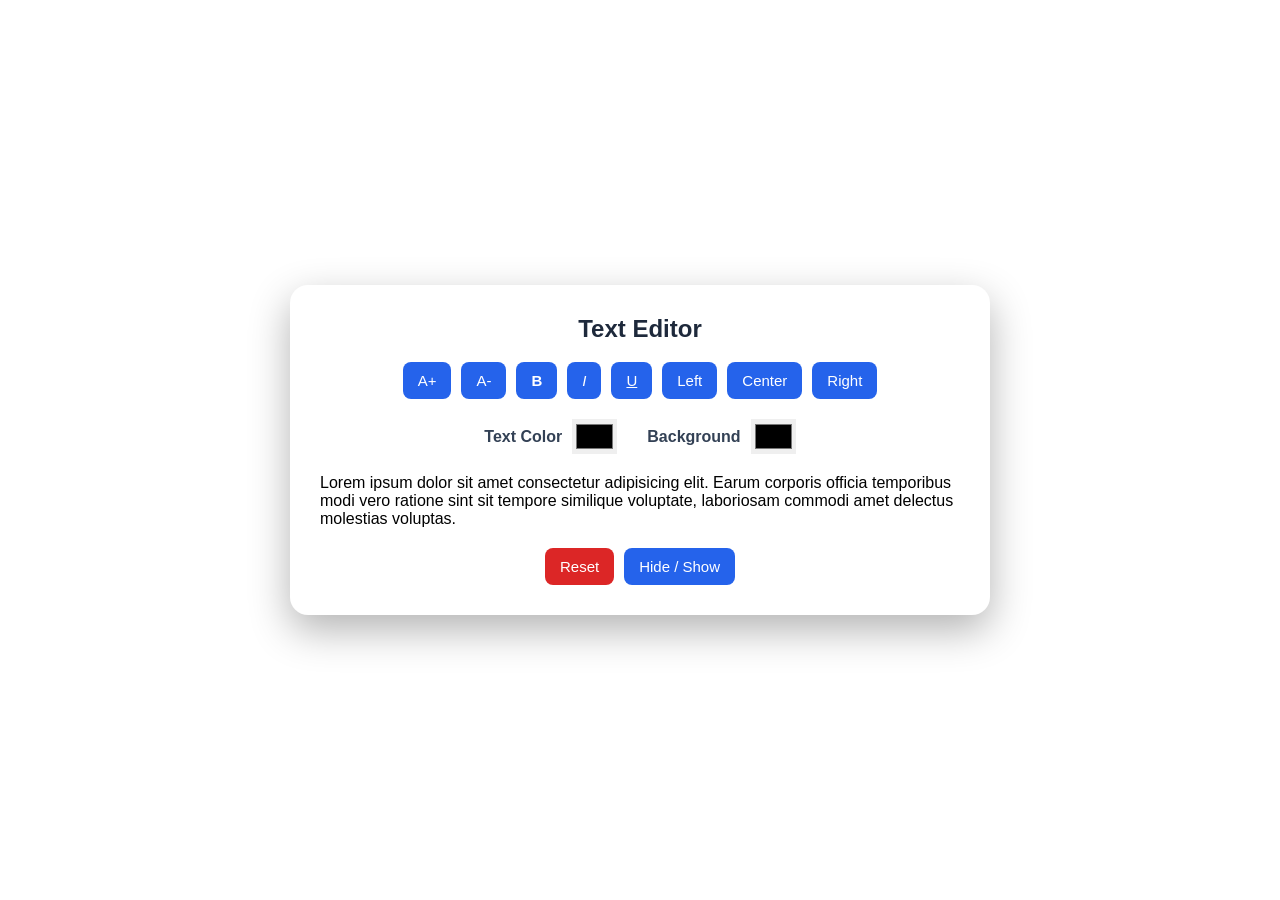
<file: index.html>
<!DOCTYPE html>
<html lang="en">
  <head>
    <meta charset="UTF-8" />

    <meta name="viewport" content="width=device-width, initial-scale=1.0" />

    <title>Text Editor</title>

    <link rel="stylesheet" href="style.css" />
  </head>

  <body>
    <div class="editor">
      <h2>Text Editor</h2>

      <!-- Font Size -->
      <div class="tools">
        <button onclick="fontSize(2)">A+</button>

        <button onclick="fontSize(-2)">A-</button>

        <!-- Bold -->
        <button onclick="fontWeight()">
          <b>B</b>
        </button>

        <!-- Italic -->
        <button onclick="fontItalic()">
          <i>I</i>
        </button>

        <!-- Underline -->
        <button onclick="fontUnderline()">
          <u>U</u>
        </button>

        <!-- Text Align -->
        <button onclick="changeAlign('left')">Left</button>

        <button onclick="changeAlign('center')">Center</button>

        <button onclick="changeAlign('right')">Right</button>
      </div>

      <!-- Colors -->
      <div class="colors">
        <label>
          Text Color

          <input type="color" oninput="changeColor(this.value)" />
        </label>

        <label>
          Background

          <input type="color" oninput="changeBackground(this.value)" />
        </label>
      </div>

      <!-- Text -->
      <p id="par">
        Lorem ipsum dolor sit amet consectetur adipisicing elit. Earum corporis
        officia temporibus modi vero ratione sint sit tempore similique
        voluptate, laboriosam commodi amet delectus molestias voluptas.
      </p>

      <!-- Extra Controls -->
      <div class="extra-tools">
        <button onclick="resetText()" class="reset">Reset</button>

        <button onclick="hideText()">Hide / Show</button>
      </div>
    </div>

    <script src="app.js"></script>
  </body>
</html>
</file>
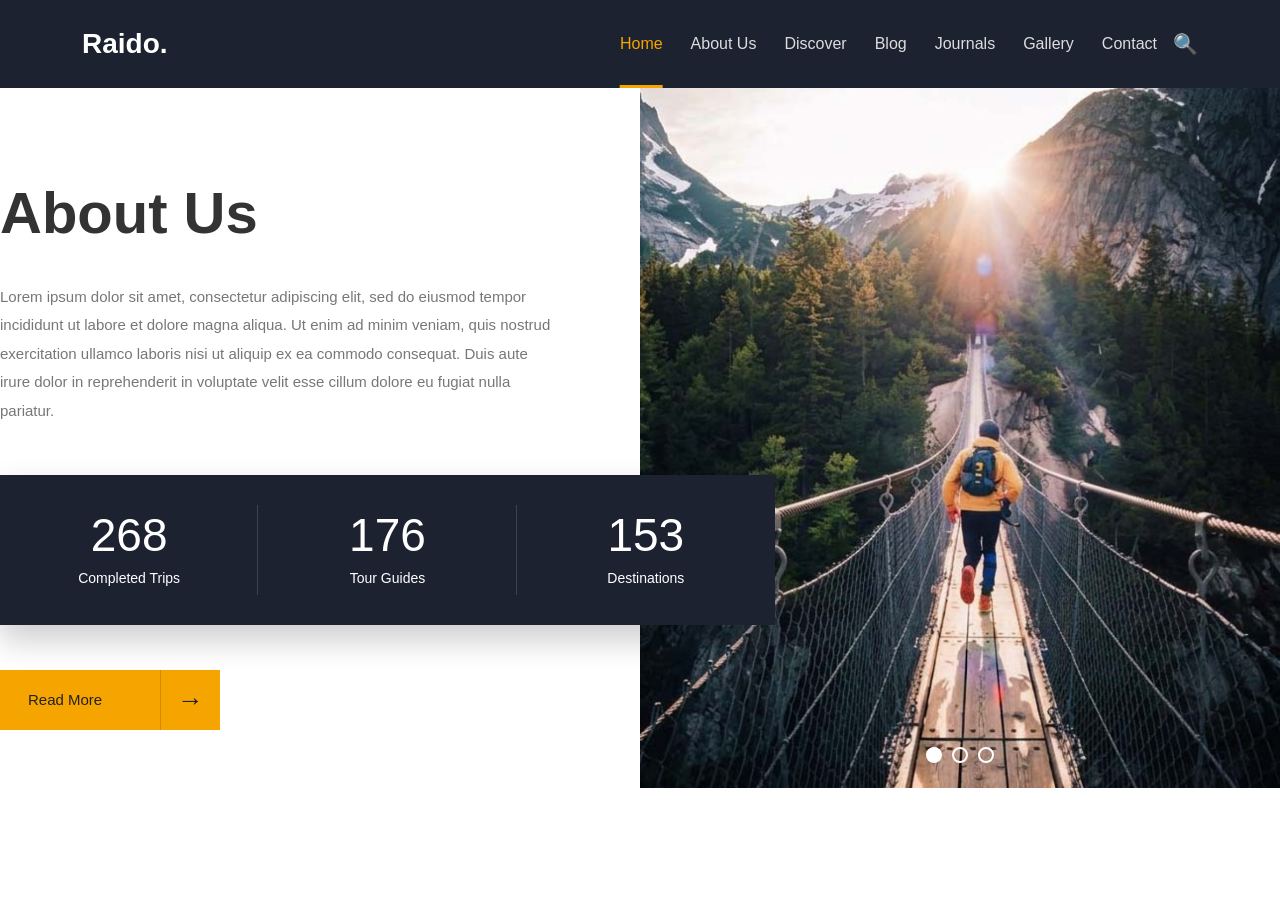
<file: project-2/index.html>
<!DOCTYPE html>
<html lang="en">
  <head>
    <meta charset="UTF-8" />

    <meta name="viewport" content="width=device-width, initial-scale=1.0" />

    <title>Raido Travel</title>

    <!-- Bootstrap CSS -->
    <link
      href="https://cdn.jsdelivr.net/npm/bootstrap@5.3.8/dist/css/bootstrap.min.css"
      rel="stylesheet"
    />

    <!-- Custom CSS -->
    <link rel="stylesheet" href="style.css" />
  </head>

  <body>
    <!-- =========================
       NAVBAR
  ========================== -->

    <nav class="navbar navbar-expand-lg navbar-dark raido-navbar">
      <div class="container">
        <!-- Logo -->
        <a class="navbar-brand raido-logo" href="#"> Raido. </a>

        <!-- Hamburger -->
        <button
          class="navbar-toggler"
          type="button"
          data-bs-toggle="collapse"
          data-bs-target="#mainNavbar"
          aria-controls="mainNavbar"
          aria-expanded="false"
          aria-label="Toggle navigation"
        >
          <span class="navbar-toggler-icon"></span>
        </button>

        <!-- Navbar Links -->
        <div class="collapse navbar-collapse" id="mainNavbar">
          <ul class="navbar-nav ms-auto align-items-lg-center raido-nav-links">
            <li class="nav-item">
              <a class="nav-link active" href="#"> Home </a>
            </li>

            <li class="nav-item">
              <a class="nav-link" href="#about"> About Us </a>
            </li>

            <li class="nav-item">
              <a class="nav-link" href="#"> Discover </a>
            </li>

            <li class="nav-item">
              <a class="nav-link" href="#"> Blog </a>
            </li>

            <li class="nav-item">
              <a class="nav-link" href="#"> Journals </a>
            </li>

            <li class="nav-item">
              <a class="nav-link" href="#"> Gallery </a>
            </li>

            <li class="nav-item">
              <a class="nav-link" href="#"> Contact </a>
            </li>
          </ul>

          <!-- Search Icon -->
          <a href="#" class="search-icon ms-lg-3" aria-label="Search">
            &#128269;
          </a>
        </div>
      </div>
    </nav>

    <!-- =========================
       ABOUT SECTION
  ========================== -->

    <section class="about-section" id="about">
      <div class="container-fluid px-0">
        <div class="row g-0 align-items-stretch">
          <!-- =====================
             LEFT SIDE
        ====================== -->

          <div class="col-12 col-lg-6 about-left">
            <div class="about-content">
              <h1>About Us</h1>

              <p>
                Lorem ipsum dolor sit amet, consectetur adipiscing elit, sed do
                eiusmod tempor incididunt ut labore et dolore magna aliqua. Ut
                enim ad minim veniam, quis nostrud exercitation ullamco laboris
                nisi ut aliquip ex ea commodo consequat. Duis aute irure dolor
                in reprehenderit in voluptate velit esse cillum dolore eu fugiat
                nulla pariatur.
              </p>

              <!-- =====================
                 STATISTICS
            ====================== -->

              <div class="row g-0 stats-box">
                <div class="col-4 stat-item">
                  <h2>268</h2>

                  <span> Completed Trips </span>
                </div>

                <div class="col-4 stat-item">
                  <h2>176</h2>

                  <span> Tour Guides </span>
                </div>

                <div class="col-4 stat-item">
                  <h2>153</h2>

                  <span> Destinations </span>
                </div>
              </div>

              <!-- =====================
                 READ MORE BUTTON
            ====================== -->

              <a href="#" class="read-more-btn">
                <span> Read More </span>

                <span class="arrow"> &rarr; </span>
              </a>
            </div>
          </div>

          <!-- =====================
             RIGHT SIDE
        ====================== -->

          <div class="col-12 col-lg-6 about-right">
            <div class="slider">
              <!-- Slide 1 -->
              <div class="slide active">
                <img src="images/bridge.jpg" alt="Travel image" />
              </div>

              <!-- Slide 2 -->
              <div class="slide">
                <img src="images/bridge.jpg" alt="Travel image" />
              </div>

              <!-- Slide 3 -->
              <div class="slide">
                <img src="images/bridge.jpg" alt="Travel image" />
              </div>

              <!-- =====================
                 SLIDER DOTS
            ====================== -->

              <div class="slider-dots">
                <button
                  class="dot active"
                  type="button"
                  data-index="0"
                  aria-label="Slide 1"
                ></button>

                <button
                  class="dot"
                  type="button"
                  data-index="1"
                  aria-label="Slide 2"
                ></button>

                <button
                  class="dot"
                  type="button"
                  data-index="2"
                  aria-label="Slide 3"
                ></button>
              </div>
            </div>
          </div>
        </div>
      </div>
    </section>

    <!-- Bootstrap JS -->
    <script src="https://cdn.jsdelivr.net/npm/bootstrap@5.3.8/dist/js/bootstrap.bundle.min.js"></script>

    <!-- Custom JS -->
    <script src="app.js"></script>
  </body>
</html>
</file>
<file: style.css>
* {
  box-sizing: border-box;
}

body {
  margin: 0;
  min-height: 100vh;

  display: flex;
  justify-content: center;
  align-items: center;

  font-family: Arial, sans-serif;

  background: rgba(10, 159, 228, 0);
}

.editor {
  width: 700px;
  max-width: 90%;

  padding: 30px;

  background-color: white;

  border-radius: 18px;

  box-shadow: 0 15px 40px rgba(0, 0, 0, 0.3);
}

.editor h2 {
  text-align: center;

  margin-top: 0;

  color: #1e293b;
}

.tools {
  display: flex;

  flex-wrap: wrap;

  justify-content: center;

  gap: 10px;

  margin-bottom: 20px;
}

button {
  padding: 10px 15px;

  border: none;

  border-radius: 8px;

  background-color: #2563eb;

  color: white;

  font-size: 15px;

  cursor: pointer;

  transition: 0.3s;
}

button:hover {
  background-color: #1d4ed8;

  transform: translateY(-2px);
}

.colors {
  display: flex;

  justify-content: center;

  gap: 30px;

  margin-bottom: 20px;
}

.colors label {
  display: flex;

  align-items: center;

  gap: 10px;

  font-weight: bold;

  color: #334155;
}

input[type="color"] {
  width: 45px;
  height: 35px;

  border: none;

  cursor: pointer;
}

#pra {
  min-height: 160px;

  padding: 25px;

  font-size: 16px;

  line-height: 1.8;

  border: 2px solid #e2e8f0;

  border-radius: 12px;

  color: black;

  background-color: seashell;

  transition: 0.3s;
}

.bold {
  font-weight: bold;
}

.italic {
  font-style: italic;
}

.underline {
  text-decoration: underline;
}

.extra-tools {
  display: flex;

  justify-content: center;

  gap: 10px;

  margin-top: 20px;
}

.reset {
  background-color: #dc2626;
}

.reset:hover {
  background-color: #b91c1c;
}
</file>
<file: project-2/style.css>
/* =========================================
   RESET
========================================= */

* {
  box-sizing: border-box;
}

html,
body {
  margin: 0;
  padding: 0;
  width: 100%;
  overflow-x: hidden;

  font-family: Arial, sans-serif;
}

/* =========================================
   NAVBAR
========================================= */

.raido-navbar {
  background: #1d2230;

  min-height: 85px;

  padding: 0;
}

.raido-navbar .container {
  min-height: 85px;
}

/* Logo */

.raido-logo {
  color: white !important;

  font-size: 28px;
  font-weight: 700;

  text-decoration: none;
}

/* Navbar Links */

.raido-nav-links {
  gap: 28px;
}

.raido-nav-links .nav-link {
  position: relative;

  color: #ddd !important;

  padding: 32px 0 !important;

  transition: 0.3s;
}

/* Active + Hover */

.raido-nav-links .nav-link:hover,
.raido-nav-links .nav-link.active {
  color: #f5a400 !important;
}

/* Underline */

.raido-nav-links .nav-link::after {
  content: "";

  position: absolute;

  left: 50%;
  bottom: 0;

  width: 0;
  height: 3px;

  background: #f5a400;

  transform: translateX(-50%);

  transition: width 0.3s ease;
}

.raido-nav-links .nav-link:hover::after,
.raido-nav-links .nav-link.active::after {
  width: 100%;
}

/* Search */

.search-icon {
  color: white;

  font-size: 20px;

  text-decoration: none;
}

/* Hamburger */

.navbar-toggler {
  border: 1px solid rgba(255, 255, 255, 0.45);
}

.navbar-toggler:focus {
  box-shadow: none;
}

/* =========================================
   ABOUT SECTION
========================================= */

.about-section {
  width: 100%;
}

/* Left */

.about-left {
  position: relative;

  background: white;

  min-height: 700px;
}

/* Content */

.about-content {
  width: 100%;
  max-width: 620px;

  margin-left: auto;
  margin-right: 40px;

  padding-top: 90px;
  padding-bottom: 90px;
}

/* Heading */

.about-content h1 {
  margin: 0 0 35px;

  font-size: 58px;
  font-weight: 700;

  color: #333;
}

/* Paragraph */

.about-content p {
  margin: 0;

  max-width: 560px;

  color: #777;

  font-size: 15px;
  line-height: 1.9;
}

/* =========================================
   STATS BOX
========================================= */

.stats-box {
  position: relative;

  z-index: 20;

  width: 125%;

  min-height: 150px;

  margin-top: 50px;
  margin-bottom: 45px;

  background: #1d2230;

  color: white;

  box-shadow: 0 15px 30px rgba(0, 0, 0, 0.2);
}

/* Stats Item */

.stat-item {
  position: relative;

  min-width: 0;

  padding: 28px 5px;

  display: flex;
  flex-direction: column;

  align-items: center;
  justify-content: center;

  text-align: center;
}

/* Divider */

.stat-item:not(:last-child)::after {
  content: "";

  position: absolute;

  right: 0;
  top: 20%;

  width: 1px;
  height: 60%;

  background: rgba(255, 255, 255, 0.15);
}

/* Number */

.stat-item h2 {
  margin: 0 0 10px;

  font-size: 46px;
  font-weight: 300;

  line-height: 1;
}

/* Label */

.stat-item span {
  font-size: 14px;

  white-space: nowrap;
}

/* =========================================
   READ MORE BUTTON
========================================= */

.read-more-btn {
  width: 220px;
  height: 60px;

  display: inline-flex;

  align-items: center;
  justify-content: space-between;

  padding-left: 28px;

  background: #f5a400;

  color: #222;

  text-decoration: none;

  font-size: 15px;

  transition: 0.3s;
}

.read-more-btn:hover {
  background: #e69a00;

  color: #111;
}

/* Arrow */

.read-more-btn .arrow {
  width: 60px;
  height: 60px;

  display: flex;

  align-items: center;
  justify-content: center;

  border-left: 1px solid rgba(0, 0, 0, 0.15);

  font-size: 26px;
}

/* =========================================
   RIGHT SIDE
========================================= */

.about-right {
  min-height: 700px;
}

/* =========================================
   SLIDER
========================================= */

.slider {
  position: relative;

  width: 100%;
  height: 700px;

  overflow: hidden;

  background: #111;
}

/* Slide */

.slide {
  position: absolute;

  inset: 0;

  width: 100%;
  height: 100%;

  opacity: 0;

  visibility: hidden;

  transition: opacity 0.5s ease, visibility 0.5s ease;
}

.slide.active {
  opacity: 1;

  visibility: visible;
}

/* Image */

.slide img {
  display: block;

  width: 100%;
  height: 100%;

  object-fit: cover;

  object-position: center;
}

/* =========================================
   SLIDER DOTS
========================================= */

.slider-dots {
  position: absolute;

  z-index: 30;

  left: 50%;
  bottom: 25px;

  transform: translateX(-50%);

  display: flex;

  align-items: center;

  gap: 10px;
}

/* Dot */

.dot {
  width: 16px;
  height: 16px;

  padding: 0;

  border: 2px solid white;

  border-radius: 50%;

  background: transparent;

  cursor: pointer;

  transition: 0.3s;
}

.dot.active {
  background: white;
}

/* =========================================
   TABLET
   < 992px
========================================= */

@media (max-width: 991.98px) {
  /* Navbar */

  .raido-navbar,
  .raido-navbar .container {
    min-height: 72px;
  }

  .raido-logo {
    font-size: 25px;
  }

  .navbar-collapse {
    width: 100%;

    padding: 15px 0 20px;
  }

  .raido-nav-links {
    gap: 0;
  }

  .raido-nav-links .nav-link {
    padding: 10px 0 !important;
  }

  .raido-nav-links .nav-link::after {
    display: none;
  }

  .search-icon {
    display: inline-block;

    margin-top: 8px;
  }

  /* About */

  .about-left {
    min-height: auto;
  }

  .about-content {
    width: 100%;
    max-width: 100%;

    margin: 0;

    padding: 55px 35px;
  }

  .about-content h1 {
    font-size: 48px;

    margin-bottom: 28px;
  }

  .about-content p {
    max-width: 100%;

    font-size: 14px;
  }

  /* Stats */

  .stats-box {
    width: 100%;

    min-height: 120px;

    margin-top: 40px;
    margin-bottom: 35px;
  }

  .stat-item {
    padding: 22px 4px;
  }

  .stat-item h2 {
    font-size: 34px;
  }

  .stat-item span {
    font-size: 11px;
  }

  /* Button */

  .read-more-btn {
    width: 200px;
    height: 55px;
  }

  .read-more-btn .arrow {
    width: 55px;
    height: 55px;
  }

  /* Image */

  .about-right {
    min-height: 450px;
  }

  .slider {
    height: 450px;
  }
}

/* =========================================
   MOBILE
   < 576px
========================================= */

@media (max-width: 575.98px) {
  /* Navbar */

  .raido-navbar .container {
    padding-left: 16px;
    padding-right: 16px;
  }

  .raido-logo {
    font-size: 23px;
  }

  /* About */

  .about-content {
    padding: 40px 18px;
  }

  .about-content h1 {
    font-size: 38px;

    margin-bottom: 22px;
  }

  .about-content p {
    font-size: 13px;

    line-height: 1.75;
  }

  /* Stats */

  .stats-box {
    width: 100%;

    min-height: 100px;

    margin-top: 30px;
    margin-bottom: 30px;
  }

  .stat-item {
    padding: 18px 2px;
  }

  .stat-item h2 {
    font-size: 24px;

    margin-bottom: 7px;
  }

  .stat-item span {
    font-size: 8.5px;

    white-space: nowrap;
  }

  /* Button */

  .read-more-btn {
    width: 180px;
    height: 50px;

    padding-left: 20px;

    font-size: 13px;
  }

  .read-more-btn .arrow {
    width: 50px;
    height: 50px;

    font-size: 22px;
  }

  /* Slider */

  .about-right {
    min-height: 330px;
  }

  .slider {
    height: 330px;
  }

  .slider-dots {
    bottom: 18px;
  }

  .dot {
    width: 13px;
    height: 13px;
  }
}
</file>
